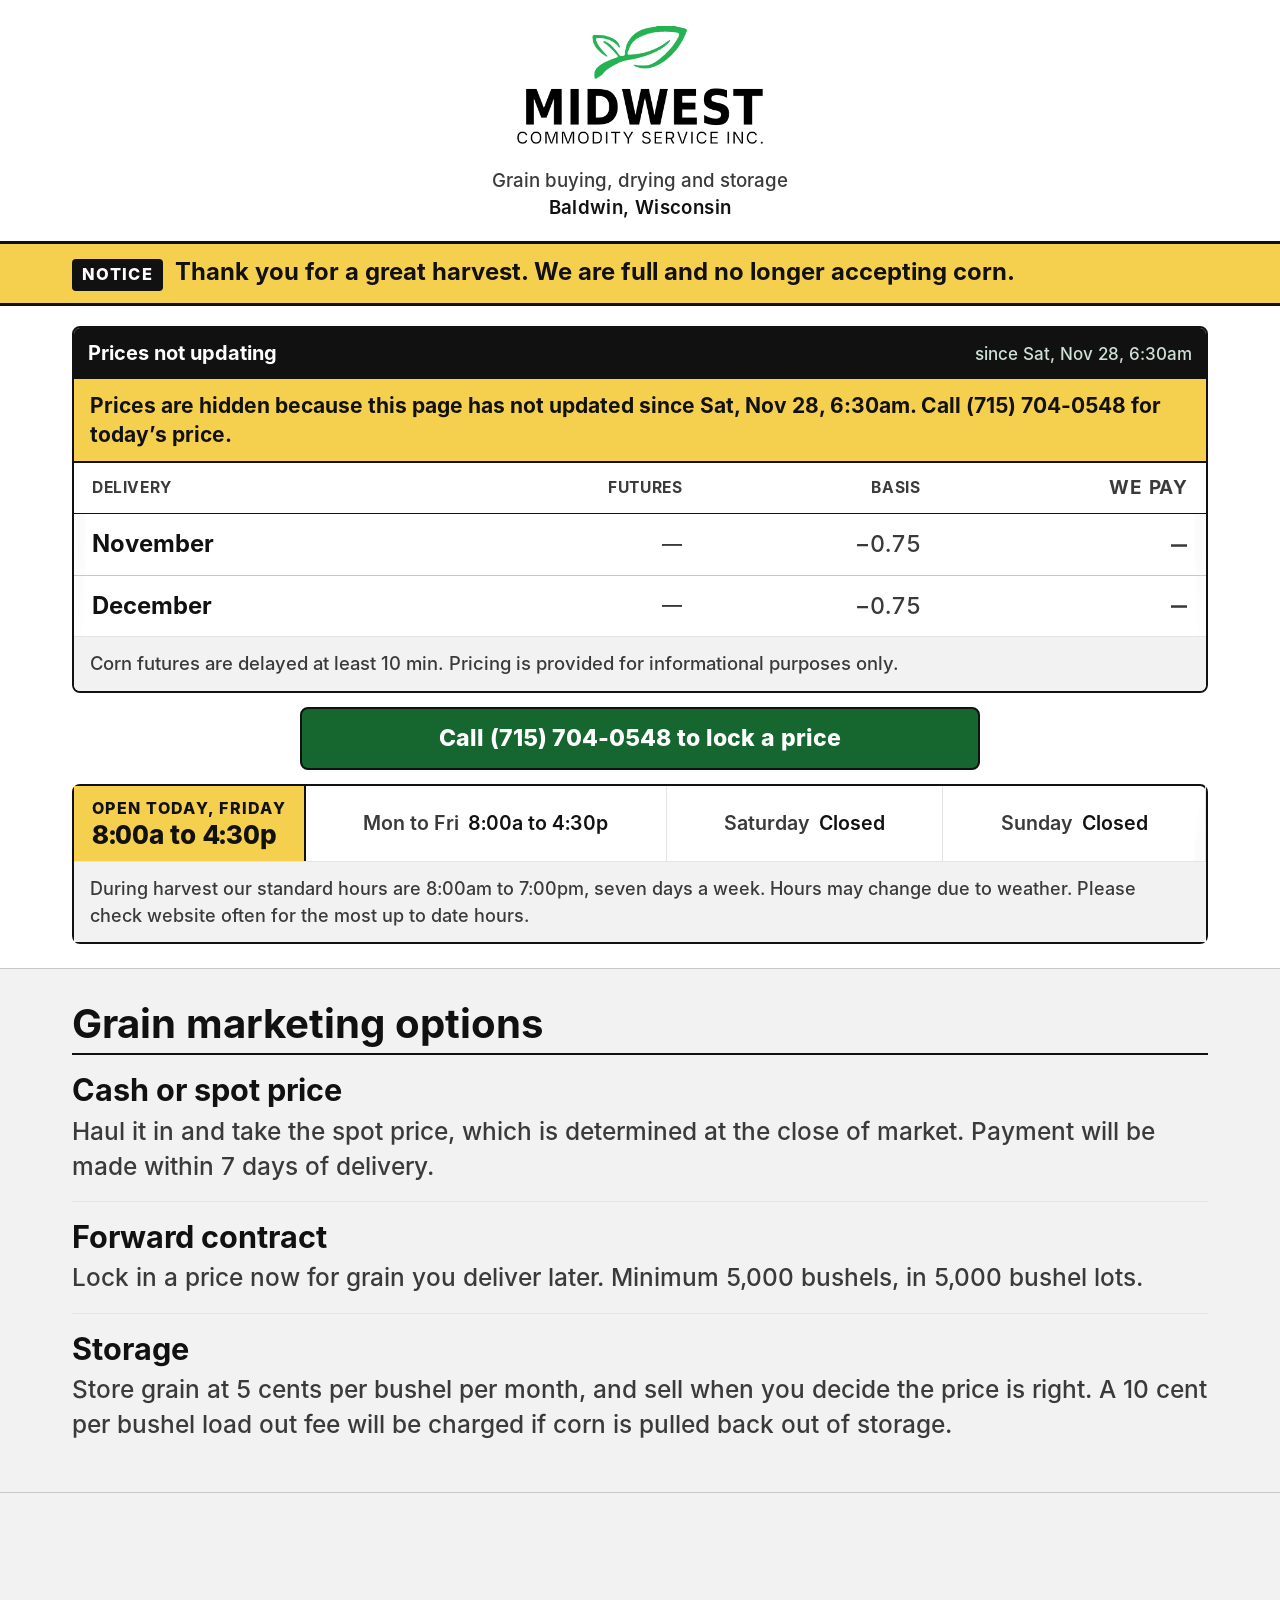
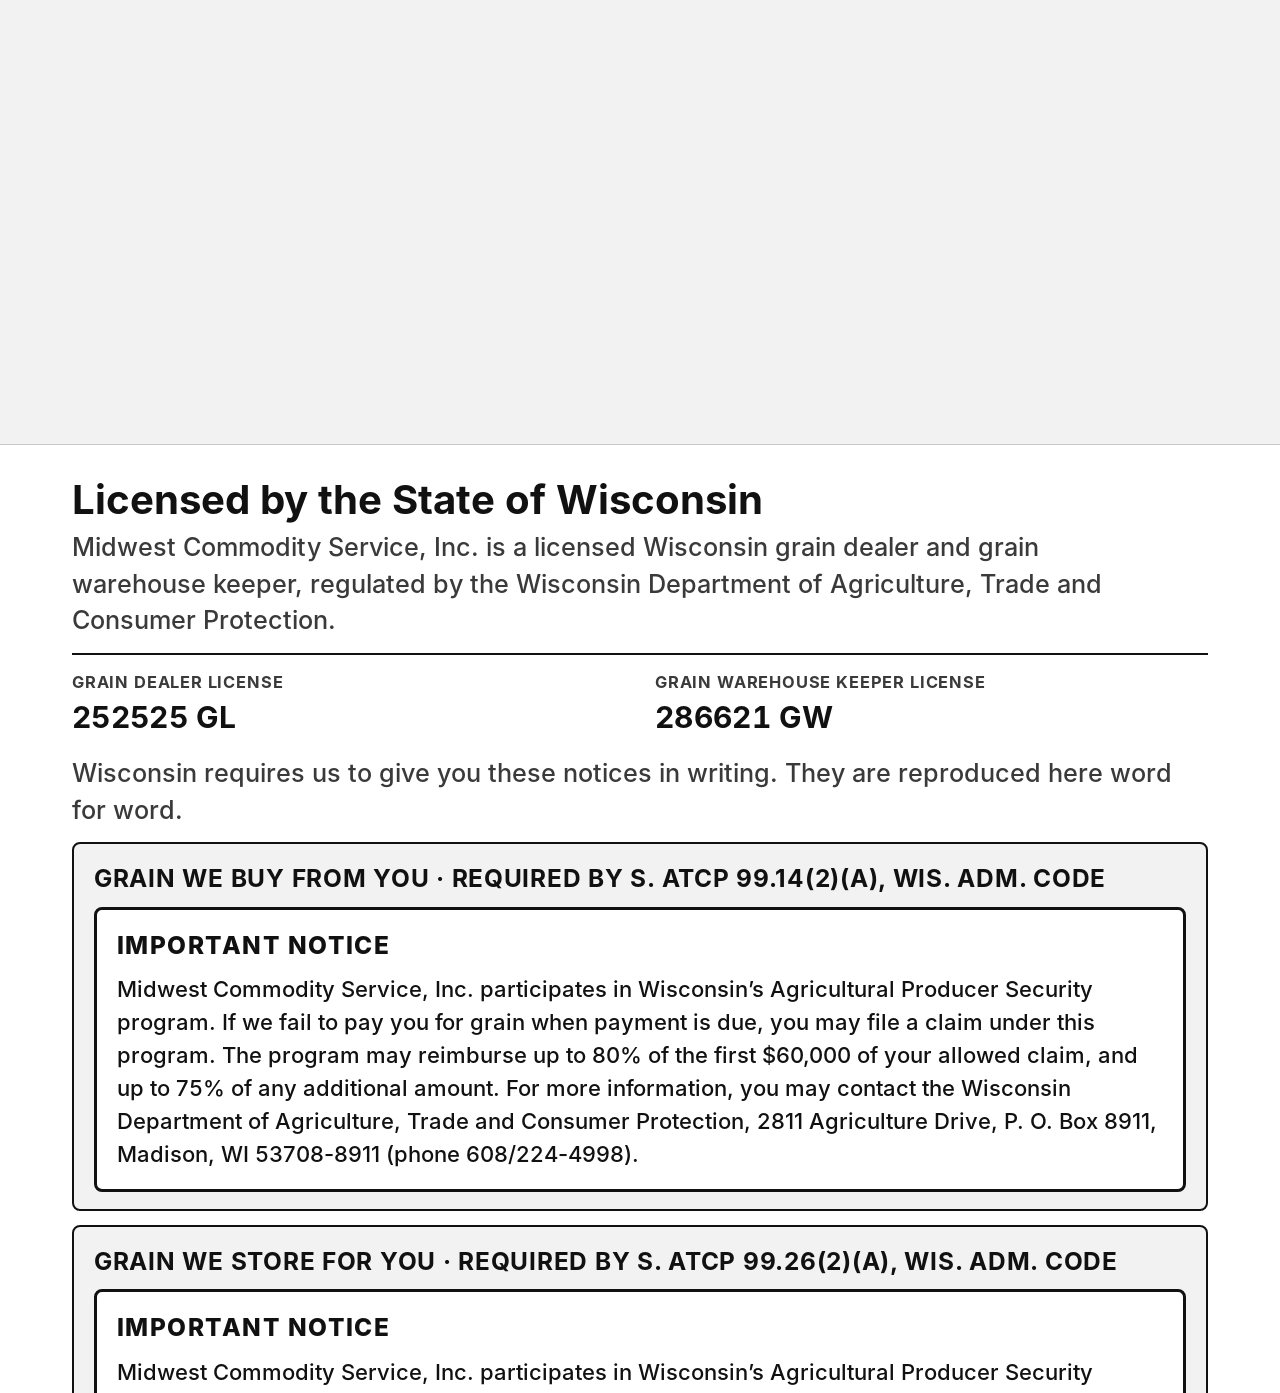
<file: index.html>
<!DOCTYPE html>
<html lang="en">
<head>
<meta charset="utf-8">
<meta name="viewport" content="width=device-width, initial-scale=1">
<title>Midwest Commodity Service | Baldwin, WI</title>
<!-- ONE FONT FILE, PRELOADED. The browser cannot know a font exists until it
     has downloaded and parsed site.css, so on a phone the first screen is
     drawn twice: once in the fallback and again in Inter.

     MEASURED on a 400kbps link with the processor slowed four times, five
     loads each, median. "first font" is when the first Inter file finished:

       the site as it stands ......... first paint 3,972ms   first font 5,533ms
       metric-matched fallback only .. first paint 4,084ms   first font 5,649ms
       + this one preload ............ first paint 4,328ms   first font 2,225ms
       + three preloads (500/700/800)  first paint 4,980ms   first font 2,604ms

     Three was the plan and the measurement said no: three font files compete
     with the stylesheet for the same narrow pipe and cost a full second of
     first paint to save nothing. One buys the real typeface three and a third
     seconds earlier for about a third of a second of first paint. Inter 700
     is the one, because at 390px it carries 61,271px2 of the first screen's
     text against 500's 49,683 and 800's 37,548.

     crossorigin is required on a font preload even same-origin: without it the
     file is fetched twice. -->
<link rel="preload" href="fonts/inter-700.woff2" as="font" type="font/woff2" crossorigin>
<link rel="stylesheet" href="site.css">
<meta name="description" content="Midwest Commodity Service buys, dries and stores corn in Baldwin, Wisconsin. Today&rsquo;s prices, hours and the drying schedule. Call (715) 704-0548.">
<meta name="theme-color" content="#15662f">
<link rel="canonical" href="https://midwestcommodity.com/">
<link rel="apple-touch-icon" href="assets/icon.png">
<meta property="og:type" content="website">
<meta property="og:site_name" content="Midwest Commodity Service">
<meta property="og:title" content="Midwest Commodity Service, Baldwin Wisconsin">
<meta property="og:description" content="Today&rsquo;s cash prices, hours, and the corn drying schedule. Call (715) 704-0548.">
<meta property="og:url" content="https://midwestcommodity.com/">
    <!-- THE LINK PREVIEW. Without these a farmer texting this address to
         another farmer, or posting it in a Facebook group, gets a bare link
         or an empty grey card -- the first thing most people ever see of
         this business, saying nothing. og.png is GENERATED from this page's
         own markup by tools/make-og.mjs, so it cannot come to disagree with
         the site the way a hand-made image would the first time the phone
         number changes. Re-run that tool and the card is right again. -->
    <meta property="og:image" content="https://midwestcommodity.com/og.png">
    <meta property="og:image:width" content="1200">
    <meta property="og:image:height" content="630">
    <meta property="og:image:type" content="image/png">
    <meta property="og:image:alt" content="Midwest Commodity Service, Inc. — cash corn prices and hours">
    <meta name="twitter:image" content="https://midwestcommodity.com/og.png">
<meta name="twitter:card" content="summary_large_image">
<link rel="icon" href="assets/icon.png">
<link rel="manifest" href="site.webmanifest">
</head>
<body>

<a class="skip" href="#prices">Skip to today&rsquo;s prices</a>

<header>
  <div class="wrap">
    <h1 class="logo">
      <!-- THE MARK IS A FILE, NOT A LOCKUP BUILT IN CSS. Kristi asked for the
           companies' own logos back ("keep our old logo's so people recognize it
           better"), so the four corn ears and the .wm wordmark that stood here are
           gone from this element. Everywhere else on this site the corn stays --
           the app icons, the favicon and the link-preview card are deliberately
           untouched.

           THE ARTWORK LANDED ON 2026-09-18. It was rebuilt as vector from the only
           reference there was -- a 205x98 crop of a screenshot -- because nothing
           that small survives being stretched to a 430px masthead. If the original
           files ever turn up, replacing the PNG is the whole job.

           IF THE FILE IS EVER MISSING the browser draws the alt text instead, which
           is the company's name in this site's own display face (see .logo .mark in
           site.css). That is why the alt text is a real name and not decoration.

           THE BOX IS RESERVED IN CSS, in both axes, so nothing below the masthead
           moves when the file loads and any shape fits without being cropped or
           stretched. The width and height below are MEASURED off the delivered
           file, not asked for -- they were 600x400 from assets/README.md until
           2026-09-18, when the file turned out to be 832x400 and the browser was
           reserving a box a third too narrow. -->
      <img class="mark" src="assets/logo-midwestcommodity.png" width="832" height="400" alt="Midwest Commodity Service, Inc.">
    </h1>
    <p class="tag">Grain buying, drying and storage<span class="town">Baldwin, Wisconsin</span></p>
  </div>
</header>

<div class="notice">
  <div class="wrap">
    <span class="notice-tag">Notice</span>
    <span class="notice-msg">Thank you for a great harvest. We are full and no longer accepting corn.</span>
  </div>
</div>

<!-- Everything from here to </main> is the page proper. The notice
     banner sits above this, outside main, because it is site level
     and because publishSite() anchors it to </header>. -->
<main id="content">
<div class="top">
  <div class="wrap topgrid">

    <div class="pricecol" id="prices">
      <div class="panel">
      <div class="hd">Prices paid today<span class="as">as of Saturday, November 28, 6:30am</span></div>
      <table class="bids">
        <caption class="sr-only">Cash corn bids by delivery month</caption>
        <thead>
          <tr><th scope="col">Delivery</th><th scope="col" class="r m-hide">Futures</th><th scope="col" class="r m-hide">Basis</th><th scope="col" class="r">We pay</th></tr>
        </thead>
        <tbody>
          <tr><td class="mo">November</td><td class="fut r m-hide">$4.45<span class="q">½</span><span class="con">Dec 26</span></td><td class="bas r m-hide">−0.75</td><td class="pay r">$3.71</td></tr>
          <tr><td class="mo">December</td><td class="fut r m-hide">$4.45<span class="q">½</span><span class="con">Dec 26</span></td><td class="bas r m-hide">−0.75</td><td class="pay r">$3.71</td></tr>
        </tbody>
      </table>

      <div class="tnote">Corn futures are delayed at least 10 min. Pricing is provided for informational purposes only.</div>
      </div>
      <a class="call num" href="tel:+17157040548">Call <span class="nb">(715) 704-0548</span> to lock a price</a>
    </div>

    <div class="panel hourspanel">
      <div class="today is-shut">
        <div class="today-lbl">Closed today, Saturday</div>
        <div class="today-hrs num">Closed</div>
      </div>
      <div class="hrow"><span>Mon to Fri</span><span class="num">8:00a to 4:30p</span></div>
      <div class="hrow"><span>Saturday</span><span>Closed</span></div>
      <div class="hrow"><span>Sunday</span><span>Closed</span></div>
      <div class="hnote">During harvest our standard hours are 8:00am to 7:00pm, seven days a week. Hours may change due to weather. Please check website often for the most up to date hours.</div>
    </div>

  </div>
</div>

<section>
  <div class="wrap">
    <h2>Grain marketing options</h2>
    <div class="ways">
      <div class="way">
        <h3>Cash or spot price</h3>
        <p>Haul it in and take the spot price, which is determined at the close of market. Payment will be made within 7 days of delivery.</p>
      </div>
      <div class="way">
        <h3>Forward contract</h3>
        <p>Lock in a price now for grain you deliver later. Minimum 5,000 bushels, in 5,000 bushel lots.</p>
      </div>
      <div class="way">
        <h3>Storage</h3>
        <p>Store grain at 5 cents per bushel per month, and sell when you decide the price is right. A 10 cent per bushel load out fee will be charged if corn is pulled back out of storage.</p>
      </div>
    </div>
  </div>
</section>

<section id="drying">
  <div class="wrap">
    <h2>Corn drying and shrink</h2>
    <div class="shrink num">
      <strong>Shrink: 1.4% per point of moisture above 14%.</strong>
    </div>
    <!-- BOTH SCHEDULES, ALWAYS. Sig, 2026-09-11: "non collapsing is actually
         preferrable." This was a details element that opened on a click, so a
         grower standing at the scale had to find and press something before
         the charge that comes off his settlement would show. The box it sat in
         is kept; only the summary and the open/closed states are gone. -->
    <div class="drop">
      <div class="dropbody">
        <div class="schedgrid">
        <div class="schedcol">
          <h3 class="schedhd">Corn we buy</h3>
          <table class="sched num">
            <caption class="sr-only">Corn we buy, drying charge by moisture</caption>
            <thead><tr><th scope="col">Moisture %</th><th scope="col" class="r">Per bushel</th></tr></thead>
            <tbody>
          <tr><td>15.001 to 15.5</td><td>$0.05</td></tr>
          <tr><td>15.501 to 16.0</td><td>$0.10</td></tr>
          <tr><td>16.001 to 16.5</td><td>$0.15</td></tr>
          <tr><td>16.501 to 17.0</td><td>$0.17</td></tr>
          <tr><td>17.001 to 17.5</td><td>$0.19</td></tr>
          <tr><td>17.501 to 18.0</td><td>$0.21</td></tr>
          <tr><td>18.001 to 18.5</td><td>$0.23</td></tr>
          <tr><td>18.501 to 19.0</td><td>$0.24</td></tr>
          <tr><td>19.001 to 19.5</td><td>$0.25</td></tr>
          <tr><td>19.501 to 20.0</td><td>$0.26</td></tr>
          <tr><td>20.001 to 20.5</td><td>$0.27</td></tr>
          <tr><td>20.501 to 21.0</td><td>$0.28</td></tr>
          <tr><td>21.001 to 21.5</td><td>$0.29</td></tr>
          <tr><td>21.501 to 22.0</td><td>$0.30</td></tr>
          <tr><td>22.001 to 22.5</td><td>$0.31</td></tr>
          <tr><td>22.501 to 23.0</td><td>$0.32</td></tr>
          <tr><td>23.001 to 23.5</td><td>$0.33</td></tr>
          <tr><td>23.501 to 24.0</td><td>$0.34</td></tr>
          <tr><td>24.001 to 24.5</td><td>$0.35</td></tr>
          <tr><td>24.501 to 25.0</td><td>$0.36</td></tr>
          <tr><td>25.001 to 25.5</td><td>$0.37</td></tr>
          <tr><td>25.501 to 26.0</td><td>$0.38</td></tr>
          <tr><td>26.001 to 26.5</td><td>$0.39</td></tr>
          <tr><td>26.501 to 27.0</td><td>$0.40</td></tr>
          <tr><td>27.001 to 27.5</td><td>$0.41</td></tr>
          <tr><td>27.501 to 28.0</td><td>$0.42</td></tr>
          <tr><td>28.001 to 28.5</td><td>$0.43</td></tr>
          <tr><td>28.501 to 29.0</td><td>$0.44</td></tr>
          <tr><td>29.001 to 29.5</td><td>$0.45</td></tr>
          <tr><td>29.501 to 30.0</td><td>$0.46</td></tr>
          <tr><td>30.001 to 30.5</td><td>$0.47</td></tr>
          <tr><td>30.501 to 31.0</td><td>$0.48</td></tr>
          <tr><td>31.001 to 31.5</td><td>$0.49</td></tr>
          <tr><td>31.501 to 32.0</td><td>$0.50</td></tr>
          <tr><td>32.001 to 32.5</td><td>$0.51</td></tr>
          <tr><td>32.501 to 33.0</td><td>$0.52</td></tr>
          <tr><td>33.001 to 33.5</td><td>$0.53</td></tr>
          <tr><td>33.501 to 34.0</td><td>$0.54</td></tr>
          <tr><td>34.001 to 34.5</td><td>$0.55</td></tr>
          <tr><td>34.501 to 35.0</td><td>$0.56</td></tr>
            </tbody>
          </table>
        </div>
        <div class="schedcol">
          <h3 class="schedhd">Corn in storage</h3>
          <table class="sched num">
            <caption class="sr-only">Corn in storage, drying charge by moisture</caption>
            <thead><tr><th scope="col">Moisture %</th><th scope="col" class="r">Per bushel</th></tr></thead>
            <tbody>
          <tr><td>0 to 16.0</td><td>$0.10</td></tr>
          <tr><td>16.001 to 16.5</td><td>$0.15</td></tr>
          <tr><td>16.501 to 17.0</td><td>$0.17</td></tr>
          <tr><td>17.001 to 17.5</td><td>$0.19</td></tr>
          <tr><td>17.501 to 18.0</td><td>$0.21</td></tr>
          <tr><td>18.001 to 18.5</td><td>$0.23</td></tr>
          <tr><td>18.501 to 19.0</td><td>$0.24</td></tr>
          <tr><td>19.001 to 19.5</td><td>$0.25</td></tr>
          <tr><td>19.501 to 20.0</td><td>$0.26</td></tr>
          <tr><td>20.001 to 20.5</td><td>$0.27</td></tr>
          <tr><td>20.501 to 21.0</td><td>$0.28</td></tr>
          <tr><td>21.001 to 21.5</td><td>$0.29</td></tr>
          <tr><td>21.501 to 22.0</td><td>$0.30</td></tr>
          <tr><td>22.001 to 22.5</td><td>$0.31</td></tr>
          <tr><td>22.501 to 23.0</td><td>$0.32</td></tr>
          <tr><td>23.001 to 23.5</td><td>$0.33</td></tr>
          <tr><td>23.501 to 24.0</td><td>$0.34</td></tr>
          <tr><td>24.001 to 24.5</td><td>$0.35</td></tr>
          <tr><td>24.501 to 25.0</td><td>$0.36</td></tr>
          <tr><td>25.001 to 25.5</td><td>$0.37</td></tr>
          <tr><td>25.501 to 26.0</td><td>$0.38</td></tr>
          <tr><td>26.001 to 26.5</td><td>$0.39</td></tr>
          <tr><td>26.501 to 27.0</td><td>$0.40</td></tr>
          <tr><td>27.001 to 27.5</td><td>$0.41</td></tr>
          <tr><td>27.501 to 28.0</td><td>$0.42</td></tr>
          <tr><td>28.001 to 28.5</td><td>$0.43</td></tr>
          <tr><td>28.501 to 29.0</td><td>$0.44</td></tr>
          <tr><td>29.001 to 29.5</td><td>$0.45</td></tr>
          <tr><td>29.501 to 30.0</td><td>$0.46</td></tr>
          <tr><td>30.001 to 30.5</td><td>$0.47</td></tr>
          <tr><td>30.501 to 31.0</td><td>$0.48</td></tr>
          <tr><td>31.001 to 31.5</td><td>$0.49</td></tr>
          <tr><td>31.501 to 32.0</td><td>$0.50</td></tr>
          <tr><td>32.001 to 32.5</td><td>$0.51</td></tr>
          <tr><td>32.501 to 33.0</td><td>$0.52</td></tr>
          <tr><td>33.001 to 33.5</td><td>$0.53</td></tr>
          <tr><td>33.501 to 34.0</td><td>$0.54</td></tr>
          <tr><td>34.001 to 34.5</td><td>$0.55</td></tr>
          <tr><td>34.501 to 35.0</td><td>$0.56</td></tr>
            </tbody>
          </table>
        </div>
        </div>
      </div>
    </div>
  </div>
</section>

<section class="wi">
  <div class="wrap">
    <h2>Licensed by the State of Wisconsin</h2>
    <p>Midwest Commodity Service, Inc. is a licensed Wisconsin grain dealer and grain warehouse keeper, regulated by the Wisconsin Department of Agriculture, Trade and Consumer Protection.</p>
    <div class="lics">
      <div class="lic"><span class="l">Grain dealer license</span><span class="v num">252525 GL</span></div>
      <div class="lic"><span class="l">Grain warehouse keeper license</span><span class="v num">286621 GW</span></div>
    </div>
    <p class="statute-lead">Wisconsin requires us to give you these notices in writing. They are reproduced here word for word.</p>

    <div class="statute">
      <p class="statute-which">Grain we buy from you &middot; required by s. ATCP 99.14(2)(a), Wis. Adm. Code</p>
      <div class="statute-box">
        <p class="statute-hd">IMPORTANT NOTICE</p>
        <p>Midwest Commodity Service, Inc. participates in Wisconsin&rsquo;s Agricultural Producer Security program. If we fail to pay you for grain when payment is due, you may file a claim under this program. The program may reimburse up to 80% of the first $60,000 of your allowed claim, and up to 75% of any additional amount. For more information, you may contact the Wisconsin Department of Agriculture, Trade and Consumer Protection, 2811 Agriculture Drive, P. O. Box 8911, Madison, WI 53708-8911 (phone 608/224-4998).</p>
      </div>
    </div>

    <div class="statute">
      <p class="statute-which">Grain we store for you &middot; required by s. ATCP 99.26(2)(a), Wis. Adm. Code</p>
      <div class="statute-box">
        <p class="statute-hd">IMPORTANT NOTICE</p>
        <p>Midwest Commodity Service, Inc. participates in Wisconsin&rsquo;s Agricultural Producer Security program. If we fail to return your grain on demand, you may file a claim under this program. The program may reimburse you for the loss of up to $100,000 worth of grain. For more information, you may contact the Wisconsin Department of Agriculture, Trade and Consumer Protection, 2811 Agriculture Drive, P. O. Box 8911, Madison, WI 53708-8911 (phone 608/224-4998).</p>
      </div>
    </div>

    <p class="statute-foot">These notices are also given to you in writing when you first deliver or store grain with us, and again each license year, as the rule requires.</p>
  </div>
</section>

<section id="contact" itemscope itemtype="https://schema.org/LocalBusiness">
  <div class="wrap">
    <!-- Structured data for search engines. These must agree with the
         hours table further up the page and with the Google Business
         Profile; a search result that says 7am when the gate opens at 8
         is worse than no search result. Off-peak hours only. Harvest
         hours are irregular and go in the Business Profile as special
         hours, not here. -->
    <meta itemprop="name" content="Midwest Commodity Service, Inc.">
    <link itemprop="url" href="https://midwestcommodity.com/">
    <meta itemprop="description" content="Grain buying, drying and storage in Baldwin, Wisconsin. Licensed Wisconsin grain dealer and grain warehouse keeper.">
    <link itemprop="image" href="https://midwestcommodity.com/assets/icon.png">
    <link itemprop="additionalType" href="https://www.wikidata.org/wiki/Q1136883">
    <meta itemprop="areaServed" content="St. Croix, Pierce, Dunn and Polk counties, Wisconsin">
    <meta itemprop="currenciesAccepted" content="USD">
    <!-- The two licence numbers are already on the page in words. They are the
         answer to "is this outfit bonded", they are printed on the elevator's
         own paperwork, and until now the only machine-readable thing about
         this business that a search engine could not see. -->
    <link itemprop="hasMap" href="https://www.google.com/maps/dir/?api=1&destination=1881%20140th%20Ave%2C%20Baldwin%2C%20WI%2054002">
    <!-- Street-precision pin: this address geocoded by the US Census geocoder, the same pin dnilgis/bids uses (sources/midwestcommodity-*.json). -->
    <div itemprop="geo" itemscope itemtype="https://schema.org/GeoCoordinates"><meta itemprop="latitude" content="45.06464"><meta itemprop="longitude" content="-92.41691"></div>
    <div itemprop="identifier" itemscope itemtype="https://schema.org/PropertyValue">
      <meta itemprop="name" content="Wisconsin grain dealer license">
      <meta itemprop="value" content="252525 GL">
    </div>
    <div itemprop="identifier" itemscope itemtype="https://schema.org/PropertyValue">
      <meta itemprop="name" content="Wisconsin grain warehouse keeper license">
      <meta itemprop="value" content="286621 GW">
    </div>
    <!-- HOURS:meta -->
    <meta itemprop="openingHours" content="Mo-Fr 08:00-16:30">
    <!-- /HOURS:meta -->
    <h2>Get in touch</h2>
    <p class="intro">Call and you get a person, not a menu. If you are hauling a long way, call before you load, because prices and hours can change during the day.</p>

    <div class="actions">
      <a class="act act-primary" href="tel:+17157040548"><span class="act-t">Call us</span><span class="act-s num" itemprop="telephone">(715) 704-0548</span></a>
      <a class="act" href="sms:+17157040548"><span class="act-t">Text us</span><span class="act-s num">(715) 704-0548</span></a>
      <a class="act" href="https://www.google.com/maps/dir/?api=1&destination=1881%20140th%20Ave%2C%20Baldwin%2C%20WI%2054002" target="_blank" rel="noopener"><span class="act-t">Get directions</span><span class="act-s">Opens in Google Maps</span></a>
    </div>

    <div class="cgrid">
      <div class="cblock">
        <h3 class="cbh">Elevator and office</h3>
        <p class="addr" itemprop="address" itemscope itemtype="https://schema.org/PostalAddress">
          <span itemprop="streetAddress">1881 140th Avenue</span><br>
          <span itemprop="addressLocality">Baldwin</span>, <span itemprop="addressRegion">WI</span> <span itemprop="postalCode">54002</span><br>
          St. Croix County
        </p>
        <a class="act act-wide" href="data:text/vcard;charset=utf-8,BEGIN%3AVCARD%0D%0AVERSION%3A3.0%0D%0AN%3A%3BMidwest%20Commodity%20Service%3B%3B%3B%0D%0AFN%3AMidwest%20Commodity%20Service%0D%0AORG%3AMidwest%20Commodity%20Service%2C%20Inc.%0D%0ATEL%3BTYPE%3DWORK%2CVOICE%3A%2B17157040548%0D%0AADR%3BTYPE%3DWORK%3A%3B%3B1881%20140th%20Avenue%3BBaldwin%3BWI%3B54002%3BUSA%0D%0AURL%3Ahttps%3A%2F%2Fmidwestcommodity.com%2F%0D%0ANOTE%3AGrain%20buying%2C%20drying%20and%20storage.%20Baldwin%2C%20Wisconsin.%0D%0AEND%3AVCARD%0D%0A" download="Midwest-Commodity-Service.vcf"><span class="act-t">Save our number</span><span class="act-s">Adds us to your phone contacts</span></a>
      </div>
      <div class="cblock">
        <h3 class="cbh">Before you haul</h3>
        <p>Check the price and today&rsquo;s hours at the top of this page.</p>
        <p>Questions about a forward contract or storage? Ring the office and we will walk you through it.</p>
      </div>
    </div>
  </div>
</section>

</main>

<div class="sister">
  <div class="wrap">
    <p class="sister-l">Our other location</p>
    <a class="sister-a" href="https://badgergrain.com/">
      <span class="logo sm">
        <!-- THE OTHER ELEVATOR'S OWN MARK, not this one's, and not a wordmark
             built in CSS any more. aria-hidden because the sentence to its right
             already names that company: without it a screen reader reads the name
             twice before it gets to the town. The alt text is still there and is
             still what a browser draws while the artwork is missing -- aria-hidden
             takes the element out of the accessibility tree, not off the page. -->
        <img class="mark" src="assets/logo-badgergrain.png" width="1200" height="400" alt="Badger Grain Supply, LLC" aria-hidden="true">
      </span>
      <span class="sister-t"><strong>Badger Grain Supply, LLC</strong>Wheeler, Wisconsin. Same drying and discount schedule, same terms.</span>
    </a>
  </div>
</div>

<footer>
  <div class="wrap">
    Midwest Commodity Service, Inc. <span class="nb">1881 140th Avenue</span>, <span class="nb">Baldwin, WI 54002</span>. <span class="foot-tel"><a href="tel:+17157040548">(715) 704-0548</a><span class="foot-dot">.</span></span><br>
    Licensed Wisconsin grain dealer and grain warehouse keeper. Prices change without notice and are not an offer to buy. Grain is bought subject to the posted drying and discount schedule. Copyright Midwest Commodity Service, Inc.
  </div>
</footer>


<!-- TODAY:js -->
<script type="application/json" id="today-hours">{"weekday":"8:00a to 4:30p","saturday":null,"sunday":null,"harvest":"7:00a to 7:00p","harvest_mode":false,"closed_today":false,"today_override":null,"today_date":null}</script>
<script>
/* The box, worked out from your clock rather than from the last build.
   Generated by tools/update-today.mjs -- edit tools/today-core.mjs, not this. */
(function () {
  "use strict";
  const DAY_NAMES =
    ["Sunday", "Monday", "Tuesday", "Wednesday", "Thursday", "Friday", "Saturday"];

  function spanMinutes(text) {
    const m = /^(\d{1,2}):(\d{2})([ap])\s+to\s+(\d{1,2}):(\d{2})([ap])$/i
      .exec(String(text ?? "").trim());
    if (!m) return null;
    const mins = (hh, mm, ap) => {
      let hr = +hh % 12;
      if (ap.toLowerCase() === "p") hr += 12;
      return hr * 60 + +mm;
    };
    const open = mins(m[1], m[2], m[3]), close = mins(m[4], m[5], m[6]);
    return close > open ? [open, close] : null;
  }

  const opensAt = (text) =>
    spanMinutes(text) ? String(text).split(/\s+to\s+/i)[0] : null;

  function todayBox(h, { dow, dayName, nowMins }) {
    const hoursOn = (d) =>
      h.harvest_mode ? h.harvest : d === 0 ? h.sunday : d === 6 ? h.saturday : h.weekday;

    let label, hours;
    if (h.closed_today)        { label = `Closed today, ${dayName}`;  hours = "Closed"; }
    else if (h.today_override) { label = `Open today, ${dayName}`;    hours = h.today_override; }
    else if (h.harvest_mode)   { label = `Harvest hours, ${dayName}`; hours = h.harvest; }
    else                       { label = `Open today, ${dayName}`;    hours = hoursOn(dow); }
    if (!h.closed_today && !h.today_override && !h.harvest_mode && !hoursOn(dow)) {
      label = `Closed today, ${dayName}`; hours = "Closed";
    }

    const span = h.closed_today ? null : spanMinutes(hours);
    if (span) {
      const [open, close] = span;
      if (nowMins < open) {
        label = `Closed now, ${dayName}`;
        hours = `Opens ${opensAt(hours)}`;
      } else if (nowMins >= close) {
        let next = null;
        for (let i = 1; i <= 7 && !next; i++) {
          const d = (dow + i) % 7;
          const hrs = hoursOn(d);
          if (hrs) next = { hours: hrs, tomorrow: i === 1, name: DAY_NAMES[d] };
        }
        label = "Closed for the day";
        hours = next
          ? `${next.tomorrow ? "Tomorrow" : next.name} ${opensAt(next.hours) ?? ""}`.trim()
          : "Call for hours";
      }
    }
    const open = !/^Closed/.test(label);
    return { label, hours, open };
  }

  function expireToday(h, todayISO) {
    if ((h.closed_today || h.today_override) && h.today_date !== todayISO) {
      h.closed_today = false;
      h.today_override = null;
      h.today_date = null;
      return true;
    }
    return false;
  }

  function bannerShowing(h, todayISO) {
    if (typeof h.banner !== "string" || !h.banner.trim()) return null;
    const u = h.banner_until;
    if (typeof u === "string" && /^\d{4}-\d{2}-\d{2}$/.test(u) && todayISO > u) return null;
    return h.banner;
  }

  function msToNextMinute(nowMs) {
    if (!Number.isFinite(nowMs)) return 60000;
    return 60000 - (((nowMs % 60000) + 60000) % 60000) + 1000;
  }

  function paint() {
   try {
    var data = document.getElementById("today-hours");
    if (!data) return;
    var h = JSON.parse(data.textContent);
    var now = new Date();
    var parts = new Intl.DateTimeFormat("en-US", {
      timeZone: "America/Chicago", weekday: "long",
      hour: "2-digit", minute: "2-digit", hour12: false,
    }).formatToParts(now);
    var g = {};
    for (var i = 0; i < parts.length; i++) g[parts[i].type] = parts[i].value;
    var dow = DAY_NAMES.indexOf(g.weekday);
    if (dow < 0) return;
    /* en-CA gives YYYY-MM-DD, the same shape the build compares against. */
    var todayISO = new Intl.DateTimeFormat("en-CA", {
      timeZone: "America/Chicago", year: "numeric", month: "2-digit", day: "2-digit",
    }).format(now);
    expireToday(h, todayISO);
    /* Some ICU builds render midnight as hour 24. */
    var nowMins = (Number(g.hour) % 24) * 60 + Number(g.minute);
    var r = todayBox(h, { dow: dow, dayName: g.weekday, nowMins: nowMins });

    var box = document.querySelector(".today");
    if (!r.hours) { if (box && box.parentNode) box.parentNode.removeChild(box); return; }

    /* The build removes the box on a day with no hours. Without this, a Sunday
       build followed by no Monday build would leave Monday with no box at all
       and the script with nothing to correct -- the exact failure it is here
       to prevent, arriving one day later. */
    if (!box) {
      var first = document.querySelector(".hrow");
      if (!first || !first.parentNode) return;
      box = document.createElement("div");
      var l = document.createElement("div"); l.className = "today-lbl";
      var v = document.createElement("div"); v.className = "today-hrs num";
      box.appendChild(l); box.appendChild(v);
      first.parentNode.insertBefore(box, first);
    }
    var lbl = box.querySelector(".today-lbl"), hrs = box.querySelector(".today-hrs");
    if (!lbl || !hrs) return;
    box.className = "today" + (r.open ? "" : " is-shut");
    lbl.textContent = r.label;
    hrs.textContent = r.hours;
   } catch (e) {
    /* Leave the sentence the build wrote. It was right when it was written. */
   }
  }

  paint();

  /* IT HAS TO KEEP LOOKING, NOT LOOK ONCE.
   *
   * Measured 2026-08-20 in a real browser with the clock moved: at 07:55 the
   * box correctly read "Closed now, Opens 8:00a"; at 08:05 WITHOUT A RELOAD it
   * still read "Closed now". Reloading fixed it, which is the tell -- the rule
   * was right all along and simply never ran again. At the other end of the
   * day the same fault is worse: at 17:05 the page went on saying OPEN with
   * the gate shut, which is the exact failure this box exists to prevent.
   *
   * A page on the scale-house screen, or on a phone in somebody's pocket, is
   * not reloaded at eight o'clock. So it ticks.
   *
   * TO THE TOP OF THE MINUTE, not every thirty seconds. Eight o'clock should
   * land at eight o'clock rather than up to a minute late, and a minute late
   * on the close is a minute of a page saying come on in. */
  /* WRAPPED, LIKE THE PAINT IS.
   *
   * test/clientclock.test.mjs runs this block against a deliberately minimal
   * host and asserts that "if anything at all goes wrong the sentence the
   * build wrote is left alone". The first version of this wiring sat OUTSIDE
   * any guard, so on a host without setTimeout it threw where the old code
   * had merely done nothing -- and worse, the throw happened before the
   * visibilitychange and pageshow listeners were registered, so one missing
   * feature took the other two down with it. A page must never be broken by
   * the thing that keeps its clock. */
  try {
  var timer = null;
  function schedule() {
    if (timer) clearTimeout(timer);
    timer = setTimeout(function () { paint(); schedule(); }, msToNextMinute(Date.now()));
  }
  schedule();

  /* A SLEEPING PHONE RUNS NO TIMERS. Waking at half past nine to a page that
     still says "Opens 8:00a" is the same failure as never ticking. */
  document.addEventListener("visibilitychange", function () {
    if (!document.hidden) { paint(); schedule(); }
  });

  /* AND THE BACK BUTTON DOES NOT RE-RUN THIS SCRIPT. A page restored from the
     bfcache comes back exactly as it was left, stale clock and all. Same
     lesson the admin screen learned about restored form state. */
  window.addEventListener("pageshow", function (e) {
    if (e.persisted) { paint(); schedule(); }
  });
  } catch (e) {
    /* The box is painted and correct as of now; it just will not follow the
       clock on this host. Strictly better than an exception. */
  }
})();
</script>
<!-- /TODAY:js -->

<!-- PRICE:meta -->
<script type="application/json" id="price-meta">{"builtFrom":"2026-11-28T12:30:19.336Z"}</script>
<!-- /PRICE:meta -->
<!-- PRICE:stale -->
<script>
/* IS THIS PAGE STILL BEING BUILT, AND IS THE MARKET OPEN?
   The price above is baked in by the build, which reads the board every ten
   minutes around the clock. If the build stops, the price freezes and the
   page would go on saying "Prices paid today". So, in the reader's browser:

   - past 4 hours without a build, the cash and futures columns turn to
     dashes, the heading says "Prices not updating since ..." and the reader
     is asked to call. The same line Flash Grain uses, at the same 4 hours
     the build itself withdraws the price (Sig, 13 Oct); this covers the case
     where the build does not run at all.
   - past 24 hours the "since" time carries the date, because "since Tue
     8:10am" could be any Tuesday.
   - while the build is fresh and CBOT is shut (the 7:45 to 8:30am break,
     afternoons, overnight Friday to Sunday evening) the stamp says
     "CBOT closed". Exchange holidays are not known here.

   Everything is looked up again on each check, because PRICE:live below can
   replace the panel and its stamp while the page is open. With JavaScript off
   the page is exactly what the build wrote. */
(function () {
  "use strict";
  var HIDE_H = 4, DATE_H = 24, TZ = "America/Chicago";
  var DAYS = ["Mon", "Tue", "Wed", "Thu", "Fri", "Sat", "Sun"];
  function central(t) {
    var p = {};
    new Intl.DateTimeFormat("en-US", { timeZone: TZ, weekday: "short", hour: "numeric",
      minute: "numeric", hourCycle: "h23" }).formatToParts(new Date(t))
      .forEach(function (x) { p[x.type] = x.value; });
    return { day: DAYS.indexOf(p.weekday), min: (+p.hour % 24) * 60 + (+p.minute) };
  }
  /* CBOT corn: Sunday to Friday 7:00pm to 7:45am, and 8:30am to 1:20pm on
     weekdays. Central time. */
  function cbotOpen(t) {
    var n = central(t), wk = n.day >= 0 && n.day <= 4;
    if (wk && n.min >= 510 && n.min < 800) return true;
    if (wk && n.min < 465) return true;
    if ((n.day === 6 || (n.day >= 0 && n.day <= 3)) && n.min >= 1140) return true;
    return false;
  }
  function since(t, withDate) {
    var o = { timeZone: TZ, weekday: "short", hour: "numeric", minute: "2-digit" };
    if (withDate) { o.month = "short"; o.day = "numeric"; }
    return new Date(t).toLocaleString("en-US", o).replace(/ ([AP])M$/, function (_m, a) {
      return a.toLowerCase() + "m"; });
  }
  function paint() {
    var meta = document.getElementById("price-meta");
    var panel = document.querySelector(".pricecol .panel");
    if (!meta || !panel) return;        /* withdrawn state, or an older build */
    var when;
    try { when = Date.parse(JSON.parse(meta.textContent).builtFrom); } catch (e) { return; }
    if (!when) return;
    var hd = panel.querySelector(".hd");
    var table = panel.querySelector("table.bids");
    if (!hd || !table || !hd.firstChild) return;
    var as = hd.querySelector(".as");
    if (as && !as.getAttribute("data-built")) as.setAttribute("data-built", as.textContent);
    var now = Date.now(), hours = (now - when) / 36e5;
    if (hours <= HIDE_H) {
      if (as) as.textContent = as.getAttribute("data-built") + (cbotOpen(now) ? "" : " · CBOT closed");
      return;
    }
    var stamp = since(when, hours > DATE_H);
    panel.classList.add("is-stale");
    hd.firstChild.nodeValue = "Prices not updating";
    if (as) as.textContent = "since " + stamp;
    var cells = table.querySelectorAll("td.pay, td.fut");
    for (var i = 0; i < cells.length; i++) {
      cells[i].textContent = "—";
      cells[i].setAttribute("aria-label", "not shown");
      cells[i].classList.add("gone");
    }
    var tel = document.querySelector(".call .nb");
    var p = panel.querySelector(".stalewarn");
    if (!p) {
      p = document.createElement("p");
      p.className = "stalewarn";
      p.setAttribute("role", "alert");
      panel.insertBefore(p, table);
    }
    p.textContent = "Prices are hidden because this page has not updated since " + stamp + ". Call ";
    if (tel) {
      var nb = document.createElement("span");
      nb.className = "nb";                 /* the number does not break across lines */
      nb.textContent = tel.textContent;
      p.appendChild(nb);
      p.appendChild(document.createTextNode(" for today’s price."));
    } else p.appendChild(document.createTextNode("us for today’s price."));
  }
  paint();
  /* A page left open on the office screen crosses both lines without ever
     reloading, and the market opens and shuts on the minute. */
  document.addEventListener("visibilitychange", paint);
  document.addEventListener("pricechange", paint);
  window.addEventListener("pageshow", paint);
  setInterval(paint, 6e4);
})();
</script>
<!-- /PRICE:stale -->
<!-- PRICE:live -->
<script>
/* THE PRICE ARRIVES BEFORE THE PAGE DOES.
   A new price is committed to this site's repository about forty seconds after
   the board is read. GitHub Pages then takes anywhere from half a minute to
   more than four to publish it -- measured 2026-09-21: the 10:20am build was
   committed at 10:20:42 and badgergrain.com showed it at about 10:25, with a
   hard refresh at 10:23 still on 10:10am. So this asks the repository itself.

   How: when the price on screen is more than ten and a half minutes old, ask
   GitHub which commit is newest on main, read index.html at exactly that
   commit (a commit address never serves an older copy, which a branch address
   can for five minutes), and put its price panel in place of this one. It is
   the same panel the build wrote, not a second rendering of it.

   What it never does: show an older price than the one on screen, run anywhere
   but the two live domains, or keep asking while the tab is hidden. GitHub
   allows sixty of these questions an hour to each visitor; this asks one or
   two every ten minutes, backs off to every five when the reader has stopped,
   and stops for fifteen minutes if GitHub says no. With JavaScript off, or
   GitHub unreachable, the page is exactly what Pages published. */
(function () {
  "use strict";
  var REPOS = { "badgergrain.com": "badgergrain", "midwestcommodity.com": "midwestcommodity" };
  var repo = REPOS[String(location.hostname).replace(/^www\./, "")];
  if (!repo || !window.fetch || !window.Promise) return;
  var API = "https://api.github.com/repos/midwestagsupply/" + repo + "/commits/main";
  var RAW = "https://raw.githubusercontent.com/midwestagsupply/" + repo + "/";
  var REGION = /(<div class="pricecol" id="prices">\s*<div class="panel">\n)([\s\S]*?)(\n\s*<div class="tnote">)/;
  var META = /<!-- PRICE:meta -->([\s\S]*?)<!-- \/PRICE:meta -->/;
  var STAMP = /id="price-meta">([^<]*)<\/script>/;
  var CYCLE = 10 * 6e4, GRACE = 30e3, FAST = 90e3, SLOW = 5 * 6e4, FAST_FOR = 15 * 6e4, PAUSE = 15 * 6e4;

  var lastSha = null, lastAsk = 0, pausedUntil = 0, timer = null, busy = false;

  function builtFrom() {
    var m = document.getElementById("price-meta");
    if (!m) return null;
    try { var t = Date.parse(JSON.parse(m.textContent).builtFrom); return isFinite(t) ? t : null; }
    catch (e) { return null; }
  }

  /* How long to wait before asking. Due ten and a half minutes after the read
     on screen; every ninety seconds for the quarter hour after that; then every
     five minutes, because a reader that has stopped will not start faster for
     being asked. */
  function wait(now) {
    var t = builtFrom(), due = t === null ? lastAsk + SLOW : t + CYCLE + GRACE;
    if (now < pausedUntil) return pausedUntil - now;
    if (now < due) return due - now;
    var step = (t !== null && now - due < FAST_FOR) ? FAST : SLOW;
    return Math.max(0, lastAsk + step - now);
  }

  function swap(html) {
    var r = REGION.exec(html), mm = META.exec(html);
    if (!r || !mm) return false;                  /* not a page this knows */
    var sm = STAMP.exec(mm[1]), next = null;
    if (sm) { try { next = Date.parse(JSON.parse(sm[1]).builtFrom); } catch (e) { return false; } }
    var cur = builtFrom();
    /* NEVER BACKWARDS. The newest commit on main is never older than what
       Pages serves, but GitHub's answer can be a minute behind a publish. */
    if (next !== null && cur !== null && !(next > cur)) return false;
    if (next === null && cur === null) return false;
    var panel = document.querySelector(".pricecol .panel");
    var note = panel && panel.querySelector(".tnote");
    if (!note) return false;
    while (note.previousSibling) panel.removeChild(note.previousSibling);
    note.insertAdjacentHTML("beforebegin", r[2] + "\n");
    panel.classList.remove("is-stale");
    var meta = document.getElementById("price-meta");
    if (sm) {
      if (!meta) {
        meta = document.createElement("script");
        meta.type = "application/json"; meta.id = "price-meta";
        document.body.appendChild(meta);
      }
      meta.textContent = sm[1];
    } else if (meta) meta.parentNode.removeChild(meta);
    try { document.dispatchEvent(new Event("pricechange")); } catch (e) { /* old browser */ }
    return true;
  }

  function ask() {
    if (busy) return Promise.resolve();
    busy = true; lastAsk = Date.now();
    return fetch(API, { cache: "no-store", headers: { Accept: "application/vnd.github.sha" } })
      .then(function (r) {
        if (r.status === 403 || r.status === 429) { pausedUntil = Date.now() + PAUSE; return null; }
        return r.ok ? r.text() : null;
      })
      .then(function (sha) {
        sha = sha && String(sha).trim();
        if (!sha || !/^[0-9a-f]{40}$/.test(sha) || sha === lastSha) return null;
        return fetch(RAW + sha + "/index.html", { cache: "no-store" }).then(function (r) {
          if (!r.ok) return null;
          return r.text().then(function (html) { lastSha = sha; swap(html); });
        });
      })
      .catch(function () { /* offline, or GitHub down: the page stands as published */ })
      .then(function () { busy = false; });
  }

  function tick() {
    clearTimeout(timer); timer = null;
    if (document.hidden) return;                 /* visibilitychange restarts it */
    var w = wait(Date.now());
    if (w > 0) { timer = setTimeout(tick, Math.min(w, SLOW)); return; }
    ask().then(tick);
  }

  document.addEventListener("visibilitychange", tick);
  window.addEventListener("pageshow", tick);
  window.addEventListener("online", tick);
  tick();
})();
</script>
<!-- /PRICE:live -->
<!-- PRICE:flash -->
<script>
/* THE ONE LINE THAT MAKES A NEW PRICE VISIBLE. PRICE:live already announces
   every successful swap on `pricechange`; this puts a class on the panel for
   the length of the tint in site.css and takes it off again, so a second
   update a minute later flashes a second time. Nothing here decides anything:
   if the script is blocked the panel still updates, just quietly. */
(function () {
  "use strict";
  var TINT = 1700;
  var t = null;
  document.addEventListener("pricechange", function () {
    var p = document.querySelector(".pricecol .panel");
    if (!p) return;
    p.classList.remove("is-fresh");
    void p.offsetWidth;                 /* restart the tint on a second swap */
    p.classList.add("is-fresh");
    clearTimeout(t);
    t = setTimeout(function () { p.classList.remove("is-fresh"); }, TINT);
  });
})();
</script>
<!-- /PRICE:flash -->




<!-- THE FIXED CALL BAR IS GONE. Removed 2026-08-31 at Sig's word: "i hate
     the call the office that moves with scroll, remove from both sites."

     What it was for, written down so nobody re-derives it and puts it back:
     the page is about 6,900px tall on a phone and the Call button sits in the
     first 11% of it, so a reader who has scrolled past has no button in front
     of them. THAT GAP IS REAL, AND IT IS NOW COVERED BY THE FOOTER, which
     carries the same number as its own tel: link on its own line — the change
     made on this same day for a different reason. Top of the page and bottom
     of the page, and nothing pinned over the reading in between. -->

</body>
</html>
</file>
<file: site.css>
/* Comments explaining each rule were moved out of this file on 2026-10-13 so
   visitors do not download them; see this file's history before that date. */
@font-face{font-family:"Inter";src:url("fonts/inter-500.woff2") format("woff2"),url("fonts/inter-500.woff") format("woff");font-weight:500;font-style:normal;font-display:swap}
@font-face{font-family:"Inter";src:url("fonts/inter-600.woff2") format("woff2"),url("fonts/inter-600.woff") format("woff");font-weight:600;font-style:normal;font-display:swap}
@font-face{font-family:"Inter";src:url("fonts/inter-700.woff2") format("woff2"),url("fonts/inter-700.woff") format("woff");font-weight:700;font-style:normal;font-display:swap}
@font-face{font-family:"Inter";src:url("fonts/inter-800.woff2") format("woff2"),url("fonts/inter-800.woff") format("woff");font-weight:800;font-style:normal;font-display:swap}
@font-face{font-family:"Wordmark";src:url("fonts/dejavusanscondensed-bold.woff2") format("woff2"),url("fonts/dejavusanscondensed-bold.woff") format("woff");font-weight:700;font-style:normal;font-display:swap}
:root{
  --font: "Inter","Segoe UI",system-ui,-apple-system,BlinkMacSystemFont,Roboto,"Helvetica Neue",Arial,sans-serif;
  --display:"Wordmark","DejaVu Sans Condensed","Liberation Sans Narrow","Arial Narrow",Arial,sans-serif;
  --radius:8px;--ink:#111111;--paper:#ffffff;--bg:#f2f2f2;--yellow:#f5cf4e;--yellow-dk:#e2b92e;
  --line:#c8c8c8;--line-lt:#e4e4e4;--grey:#3a3a3a;--band:#f2f2f2;

  --brand:#15662f;--brand-dk:#105025;--brand-lt:#1b833d;--brand-dark-txt:#2dd463;--on-brand:#ffffff;

  --leaf:#24b252;

  --panel-hd:#15662f;--panel-hd-fg:#ffffff;--panel-hd-as:#cfe0d5;

  --sister-brand:#82313a;
}

:root{--brand-txt:var(--brand)}
*{box-sizing:border-box;margin:0;padding:0}
html{-webkit-text-size-adjust:100%;font-size:19px}
body{font-family:var(--font);color:var(--ink);background:var(--bg);line-height:1.45;font-size:1.05rem;font-weight:500}
a{color:var(--ink);font-weight:700;text-decoration:underline;text-underline-offset:2px}
h1,h2,h3{line-height:1.15;font-weight:700}
.num{font-variant-numeric:tabular-nums;font-feature-settings:"tnum" 1}
.wrap{max-width:1180px;margin:0 auto;padding:0 16px}
.sister{background:var(--paper);border-top:3px solid var(--ink);padding:22px 0}
.sister-l{font-size:.8rem;font-weight:800;letter-spacing:.09em;text-transform:uppercase;color:var(--grey);margin-bottom:12px}
.sister-a{display:inline-flex;align-items:center;gap:16px;flex-wrap:wrap;text-decoration:none;color:var(--ink);border:2px solid var(--ink);border-radius:var(--radius);padding:14px 18px;max-width:100%}
.sister-a:hover{background:var(--yellow);text-decoration:none}

.sister .wmrule{background:var(--sister-brand)}

.sister-t{font-size:1rem;line-height:1.35;min-width:0}
.sister-t strong{display:block;font-size:1.08rem}
.logo.sm{display:flex;align-items:center;gap:1px;line-height:1;flex:0 0 auto}
.logo.sm .ear{height:clamp(52px,12vw,64px)}
.logo.sm .wm1{font-size:clamp(1.5rem,4.6vw,1.85rem)}
.logo.sm .wmrule{height:3px;margin:3px 0 2px}
.logo.sm .wm2{font-size:clamp(.56rem,1.7vw,.68rem);letter-spacing:.075em}
header{background:var(--paper);border-bottom:3px solid var(--ink);text-align:center}
header .wrap{display:flex;flex-direction:column;align-items:center;gap:8px;padding-top:14px;padding-bottom:14px}
.logo{margin:0;line-height:0}
.logo>img{display:block;width:auto;height:clamp(74px,17vw,120px);max-width:100%}
.logo:has(.wm){display:flex;align-items:center;justify-content:center;gap:2px;max-width:100%;line-height:1}
.logo .ear{display:block;width:auto;height:clamp(58px,13vw,112px);flex:0 0 auto}
.logo .ear.l{margin-right:-3px} .logo .ear.r{margin-left:-3px}
.wm{display:flex;flex-direction:column;align-items:center;line-height:1;min-width:0}
.wm1{font-family:var(--display);font-size:clamp(1.85rem,6.4vw,3.35rem);font-weight:700;text-transform:uppercase;line-height:.92;letter-spacing:.005em}
.wmrule{display:block;width:100%;height:clamp(3px,.55vw,5px);background:var(--brand);margin:clamp(3px,.5vw,5px) 0 clamp(2px,.4vw,4px)}
.wm2{font-family:var(--display);font-size:clamp(.66rem,2.36vw,1.24rem);font-weight:700;letter-spacing:.085em;text-transform:uppercase;white-space:nowrap;line-height:1}
.sr-only{position:absolute;width:1px;height:1px;overflow:hidden;clip:rect(0 0 0 0);white-space:nowrap}

.tag{margin-top:clamp(10px,1.3vw,18px);font-size:clamp(.85rem,.82rem + .18vw,.95rem);color:var(--grey);max-width:34em;line-height:1.45}
.tag .town{display:block;font-weight:600;color:var(--ink);letter-spacing:.02em}
.pricecol{display:flex;flex-direction:column;gap:14px;min-width:0}
.call{display:block;width:100%;text-align:center;background:var(--brand);color:var(--on-brand);font-weight:800;font-size:clamp(1.1rem,1rem + .5vw,1.38rem);padding:18px 22px;text-decoration:none;border-radius:var(--radius);border:3px solid var(--ink)}
.call:hover{background:var(--brand-dk);text-decoration:none}
.notice{background:var(--yellow);border-bottom:3px solid var(--ink);padding:12px 0}
.notice .wrap{display:flex;align-items:baseline;gap:12px;flex-wrap:wrap}
.notice-tag{background:var(--ink);color:#fff;font-weight:800;font-size:.82rem;letter-spacing:.08em;text-transform:uppercase;padding:4px 10px;border-radius:4px;flex:0 0 auto}
.notice-msg{font-weight:700;font-size:clamp(1.02rem,.97rem + .35vw,1.2rem);line-height:1.35}
.top{background:var(--paper);border-bottom:1px solid var(--line);padding:22px 0 28px}
.topgrid{display:grid;grid-template-columns:1fr;gap:16px;align-items:start}
.topgrid > *{min-width:0}
.panel{border:2px solid var(--ink);border-radius:var(--radius);overflow-x:auto;scrollbar-width:thin;background-color:var(--paper);
  background-image:linear-gradient(to right,var(--paper),rgba(255,255,255,0)),linear-gradient(to left,var(--paper),rgba(255,255,255,0)),radial-gradient(farthest-side at 0 50%,rgba(17,17,17,.20),rgba(17,17,17,0)),radial-gradient(farthest-side at 100% 50%,rgba(17,17,17,.20),rgba(17,17,17,0));
  background-position:left center,right center,left center,right center;background-repeat:no-repeat;
  background-size:34px 100%,34px 100%,13px 100%,13px 100%;background-attachment:local,local,scroll,scroll}
.panel .hd{background:var(--panel-hd);color:var(--panel-hd-fg);padding:12px 14px;font-weight:700;font-size:1.05rem;display:flex;justify-content:space-between;gap:8px;align-items:baseline;flex-wrap:wrap}
.panel .hd .as{font-weight:400;color:var(--panel-hd-as);font-size:.85rem}
.bids td.mo{font-weight:700;white-space:nowrap}
.bids .fut{font-variant-numeric:tabular-nums;white-space:nowrap}
.bids .con{display:block;font-size:.8rem;font-weight:500;color:var(--grey);margin-top:2px;letter-spacing:.01em}
.bids td.bas{font-variant-numeric:tabular-nums;white-space:nowrap;color:var(--grey)}
.bids td.pay{font-weight:800;font-size:clamp(1.3rem,1.18rem + .5vw,1.58rem);font-variant-numeric:tabular-nums;white-space:nowrap}
@media(max-width:600px){ .bids .m-hide{display:none} }
.nobid{padding:26px 18px;text-align:center}
.nobid-h{font-size:clamp(1.3rem,1.1rem + .9vw,1.75rem);font-weight:800;line-height:1.2}
.nobid-p{margin-top:8px;color:var(--grey);font-size:1.02rem;max-width:44ch;margin-left:auto;margin-right:auto}
.today{background:var(--yellow);border-bottom:2px solid var(--ink);padding:14px 12px;text-align:center}
.today-lbl{font-size:clamp(.95rem,.9rem + .3vw,1.1rem);font-weight:800;color:var(--ink);text-transform:uppercase;letter-spacing:.06em;margin-bottom:4px}
.today-hrs{font-size:clamp(1.5rem,1.15rem + 1vw,1.8rem);font-weight:800;line-height:1.1;letter-spacing:-.01em;white-space:nowrap}
.hrow{display:flex;justify-content:space-between;align-items:center;gap:12px;padding:14px 16px;border-bottom:1px solid var(--line-lt);font-size:clamp(1.02rem,.99rem + .18vw,1.1rem);font-weight:600}
.hrow span:first-child{min-width:0;white-space:normal;flex:1 1 auto}
.hrow span:last-child{flex:0 0 auto;white-space:nowrap;font-variant-numeric:tabular-nums}
.hrow:last-of-type{border-bottom:none}
.hnote{padding:13px 16px;background:var(--band);font-size:1.02rem;color:var(--grey);border-top:1px solid var(--line-lt)}
table{width:100%;border-collapse:collapse;table-layout:auto}
td,th{overflow-wrap:normal}
th{text-align:left;font-size:.9rem;text-transform:uppercase;letter-spacing:.04em;color:var(--grey);font-weight:700;padding:11px 12px;border-bottom:2px solid var(--ink);white-space:nowrap;background:var(--paper)}
th.r,td.r{text-align:right}
td{padding:13px 12px;border-bottom:1px solid var(--line-lt);font-size:clamp(1.05rem,1.01rem + .24vw,1.18rem);vertical-align:middle}
tr:last-child td{border-bottom:none}
td .cm{font-weight:700}
td .sub{display:block;font-size:.85rem;color:var(--grey);margin-top:1px}
td.cash{font-weight:800;font-size:clamp(1.32rem,1.2rem + .5vw,1.6rem);font-variant-numeric:tabular-nums;white-space:nowrap}
td.r{font-variant-numeric:tabular-nums}
.m-hide{display:none}
.tnote{padding:13px 16px;background:var(--band);font-size:1.02rem;color:var(--grey);border-top:1px solid var(--line-lt)}
.tnote strong{color:var(--ink)}
section{padding:34px 0;border-bottom:1px solid var(--line)}
section h2{font-size:clamp(1.6rem,1.4rem + .95vw,2.05rem);margin-bottom:6px}
section > .wrap > p.intro{color:var(--grey);margin-bottom:14px;max-width:48em;font-size:clamp(1.1rem,1.04rem + .38vw,1.28rem)}
.ways{border:2px solid var(--ink);background:var(--paper);border-radius:var(--radius);overflow:hidden}
.way{padding:17px 18px;border-bottom:1px solid var(--line-lt)}
.way:last-child{border-bottom:none}
.way h3{font-size:clamp(1.3rem,1.18rem + .55vw,1.55rem);margin-bottom:6px}
.way p{font-size:clamp(1.06rem,1rem + .38vw,1.22rem);color:var(--grey);max-width:none}
.schedgrid{display:grid;grid-template-columns:1fr;gap:20px}
.schedgrid > *{min-width:0}
.sched{border:2px solid var(--ink);background:var(--paper);border-radius:var(--radius);overflow-x:auto}
.sched th{padding:10px 16px}
.sched td{padding:9px 16px;font-size:clamp(1.06rem,1rem + .38vw,1.22rem);font-variant-numeric:tabular-nums}
.sched td:last-child{text-align:right;font-weight:600}
.shrink{border:2px solid var(--ink);background:var(--yellow);padding:15px 18px;margin-bottom:14px;border-radius:var(--radius);font-size:clamp(1.05rem,1rem + .4vw,1.25rem)}
.shrink strong{font-size:1.05em}
.range{font-size:clamp(1.08rem,1.02rem + .38vw,1.26rem);color:var(--grey);margin-bottom:18px;max-width:46em}
.drop{border:2px solid var(--ink);border-radius:var(--radius);background:var(--paper);overflow:hidden}
.schedcol{min-width:0}
.schedhd{font-size:clamp(1.02rem,.97rem + .35vw,1.15rem);margin-bottom:8px;padding-left:2px}
.dropbody{padding:20px}
.dropbody .schedgrid{gap:20px}
.dropbody .sched{border-width:1px}
.skip{position:absolute;left:-9999px;top:0;background:var(--ink);color:#fff;padding:12px 18px;z-index:99;border-radius:0 0 var(--radius) 0;font-weight:700}
.skip:focus{left:0}
.actions{display:grid;grid-template-columns:1fr;gap:10px;margin-bottom:18px}
.act{display:grid;grid-template-columns:1fr;grid-template-rows:auto auto;align-items:center;text-decoration:none;color:var(--ink);background:var(--paper);border:2px solid var(--ink);border-radius:var(--radius);padding:13px 16px;min-height:62px}
.act:hover{background:var(--band);text-decoration:none}
.act:focus-visible{outline:3px solid var(--ink);outline-offset:2px}
.act-t{font-weight:700;font-size:clamp(1.08rem,1rem + .45vw,1.28rem);line-height:1.2}
.act-s{font-size:clamp(.98rem,.93rem + .24vw,1.08rem);color:var(--grey);line-height:1.3;overflow-wrap:anywhere}
.act-primary{background:var(--brand);color:var(--on-brand)}
.act-primary:hover{background:var(--brand-dk)}

.act-primary .act-s{color:var(--panel-hd-as)}
.act-wide{margin-top:16px}
.cbh{font-size:clamp(1.1rem,1.04rem + .38vw,1.28rem);margin-bottom:8px}
.addr{font-size:clamp(1.05rem,1rem + .4vw,1.22rem);line-height:1.5}
.cblock p{color:var(--grey);font-size:clamp(1.08rem,1.02rem + .34vw,1.2rem);margin-bottom:9px}
.wi{background:var(--paper);border-bottom:1px solid var(--line)}
.wi p{color:var(--grey);max-width:52em;margin-bottom:9px;font-size:clamp(1.08rem,1.02rem + .38vw,1.26rem)}
.wi strong{color:var(--ink)}
.wi .statute{border:2px solid var(--ink);background:var(--band);padding:17px 20px;border-radius:var(--radius);margin-top:14px;max-width:none}
.wi .statute p{color:var(--ink);font-size:clamp(1.06rem,1rem + .38vw,1.22rem);margin-bottom:10px}
.wi .statute p:last-child{margin-bottom:0}
.statute-lead{color:var(--grey);margin-bottom:14px}
.statute{margin-top:16px}
.statute-which{font-size:.92rem;font-weight:700;color:var(--grey);margin-bottom:6px;text-transform:uppercase;letter-spacing:.03em}
.statute-box{border:3px solid var(--ink);border-radius:var(--radius);background:var(--paper);padding:18px 20px}
.statute-hd{font-weight:800;font-size:1.05rem;letter-spacing:.06em;margin-bottom:8px}
.statute-box p:last-child{margin-bottom:0;color:var(--ink);font-size:clamp(1rem,.96rem + .3vw,1.1rem);line-height:1.5}
.statute-foot{color:var(--grey);font-size:.98rem;margin-top:14px}
.lics{border:2px solid var(--ink);margin-top:14px;background:var(--paper);border-radius:var(--radius);overflow:hidden}
.lic{padding:16px 20px;border-bottom:1px solid var(--line-lt);font-size:clamp(1rem,.95rem + .4vw,1.2rem)}
.lic:last-child{border-bottom:none}
.lic .l{font-weight:600;display:block}
.lic .v{font-weight:700;font-variant-numeric:tabular-nums;display:block;margin-top:2px;font-size:1.1em}
.cgrid{display:grid;grid-template-columns:1fr;gap:18px}
.cgrid > *{min-width:0}
footer{padding:22px 0 30px;font-size:.95rem;color:var(--grey);line-height:1.7}
@media(max-width:520px){
  td{font-size:.96rem;padding:10px 9px}
  th{padding:9px 9px;white-space:normal;font-size:.8rem}
  td .sub{font-size:.82rem}
  td.cash{font-size:1.18rem}
  .sched td{padding:8px 10px;font-size:1rem}
  .hrow{padding-left:12px;padding-right:12px}
}
@media(max-width:360px){
  td{font-size:.88rem;padding:9px 6px}
  th{padding:8px 6px;font-size:.72rem}
  td.cash{font-size:1.05rem}
  .sched td{padding:7px 8px;font-size:.95rem}
  .panel td:nth-child(2){white-space:normal;word-break:break-word}
  .wrap{padding-left:12px;padding-right:12px}
}
@media(min-width:681px){
  .wrap{padding:0 22px}
  .m-hide{display:table-cell}
  th,td{padding-left:18px;padding-right:18px}
  .cgrid{grid-template-columns:1fr 1fr;gap:30px}
  .actions{grid-template-columns:1fr 1fr}

  .actions > .act:last-child:nth-child(3){grid-column:1/-1}
}
@media(min-width:900px){ .schedgrid{grid-template-columns:1fr 1fr} }
@media(min-width:1024px){
  .topgrid td:nth-child(2){white-space:nowrap}
  html{font-size:20px}
  .top{padding:22px 0 26px}
  .topgrid{grid-template-columns:minmax(0,1.86fr) minmax(340px,.88fr);gap:22px}
  section{padding:32px 0}
}

.nb{white-space:nowrap}
footer a[href^="tel:"]{white-space:nowrap}

footer a[href^="tel:"]{display:inline-block;padding:10px 3px;margin:-10px 0}

.today.is-shut{background:#e8e6e0}
.today.is-shut .today-lbl{color:var(--grey)}
.today.is-shut .today-hrs{color:var(--ink)}

@media(max-width:360px){
  .hrow{font-size:.9rem;gap:6px;padding-left:10px;padding-right:10px}
}

@media(max-width:360px){ .act-s{font-size:.92rem} }

.logo.sm .wm2{font-size:clamp(.68rem,1.7vw,.68rem)}

.tnote,.hnote{font-size:.92rem;line-height:1.5}

.tag,.notice-msg,section h2,.nobid-h,.act-t,.sister-t strong{text-wrap:balance}
.way p,.wi p,.cblock p,.range,footer .wrap{text-wrap:pretty}

.wrap{padding-left:max(16px,env(safe-area-inset-left));padding-right:max(16px,env(safe-area-inset-right))}
@media(max-width:360px){
  .wrap{padding-left:max(12px,env(safe-area-inset-left));padding-right:max(12px,env(safe-area-inset-right))}
}
@media(min-width:681px){
  .wrap{padding-left:max(22px,env(safe-area-inset-left));padding-right:max(22px,env(safe-area-inset-right))}
}

@media(max-width:680px){
  .bids .m-hide{display:table-cell}
  .bids th,.bids td{padding-left:8px;padding-right:8px}
  .bids th{font-size:.78rem;letter-spacing:0;white-space:normal}
  .bids td.mo{font-size:.98rem;white-space:normal}
  .bids .con{font-size:.76rem;letter-spacing:0}
  .bids td.fut,.bids td.bas{font-size:.94rem}
  .bids td.pay{font-size:1.4rem}
}
@media(max-width:520px){
  .bids th,.bids td{padding-left:6px;padding-right:6px}
  .bids th{font-size:.74rem}
  .bids td.mo{font-size:.92rem}
  .bids .con{font-size:.72rem}
  .bids td.fut,.bids td.bas{font-size:.88rem}
  .bids td.pay{font-size:1.3rem}
}
@media(max-width:360px){
  .bids th,.bids td{padding-left:5px;padding-right:5px}
  .bids th{font-size:.72rem}
  .bids td.mo{font-size:.88rem}
  .bids .con{font-size:.7rem}
  .bids td.fut,.bids td.bas{font-size:.84rem}
  .bids td.pay{font-size:1.25rem}
}

@media(max-width:360px){
  .bids td.fut,.bids td.bas,.bids td.pay,.sched td{white-space:nowrap;word-break:normal}
}

@media(min-width:1024px){
  .bids td.pay{font-size:2.5rem;line-height:1.05;letter-spacing:-.015em}
}

@media(min-width:1024px){
  .bids th:last-child{font-size:.95rem}
}

.sister-a,.ways,.sched,.shrink,.drop,.act,.lics{border-width:1px}

@media print{

  *{background:#fff!important;color:#000!important;box-shadow:none!important}
  .panel .hd{background:var(--brand)!important;color:#fff!important;
             -webkit-print-color-adjust:exact;print-color-adjust:exact}

  .panel .hd .as{color:#fff!important;background:var(--brand)!important;
                 -webkit-print-color-adjust:exact;print-color-adjust:exact}

  .schedgrid{display:grid!important;grid-template-columns:1fr 1fr!important;gap:14px!important}

  .sched tr,.schedcol,.lic,.hrow,.way{break-inside:avoid;page-break-inside:avoid}
  section{border-bottom:none!important;padding:10px 0!important}
  a[href^="tel:"]::after{content:""}
  a[href^="http"]::after{content:" (" attr(href) ")";font-size:.8em}

  .skip,.sister,.notice-tag,.act,.actions{display:none!important}
  .wrap{max-width:none;padding:0}
  html{font-size:12pt}
}

.logo .ear.art-rev{display:none}

header{border-bottom:1px solid var(--line)}
header .wrap{padding-top:26px;padding-bottom:20px;gap:6px}

@media(min-width:1024px){
  .topgrid{grid-template-columns:1fr;gap:14px}
  .top{padding:20px 0 24px}
}

@media(min-width:681px){
  .bids td.pay{font-family:var(--display);font-weight:700;letter-spacing:-.01em;
    line-height:.95;font-size:clamp(2.6rem,.4rem + 6.6vw,5.4rem);padding-block:16px}
  .bids td.mo{font-size:clamp(1.05rem,1rem + .3vw,1.2rem);vertical-align:middle;white-space:normal}
  .bids td.mo .con{font-size:.86rem;margin-top:3px}
  .bids td.fut,.bids td.bas{vertical-align:middle;color:var(--grey)}
  .bids th{border-bottom-width:1px;font-size:.78rem;color:var(--grey)}
  .bids td{border-bottom-color:var(--line)}
  .panel .hd{font-size:1rem;padding:11px 14px}
}

@media(min-width:1024px){
  .hourspanel{display:flex;flex-wrap:wrap;align-items:stretch;overflow:visible}

  .hourspanel .today{flex:0 0 auto;display:flex;flex-direction:column;
  align-items:flex-start;justify-content:center;gap:1px;
  border-bottom:none;border-right:2px solid var(--ink);text-align:left;padding:11px 18px}
  .hourspanel .today-lbl{margin-bottom:0;font-size:.8rem;letter-spacing:.08em;white-space:nowrap}
  .hourspanel .today-hrs{font-size:clamp(1.15rem,1.05rem + .4vw,1.4rem)}
  .hourspanel .hrow{flex:1 1 auto;border-bottom:none;border-right:1px solid var(--line-lt);
  justify-content:center;gap:9px;padding:13px 16px;font-size:.98rem;white-space:nowrap}
  .hourspanel .hrow span:first-child{flex:0 0 auto;color:var(--grey);font-weight:600}
  .hourspanel .hnote{flex:1 0 100%;border-top:1px solid var(--line-lt);font-size:.9rem}
}

.ways,.drop,.act,.lics,.sister-a{border:none;border-top:2px solid var(--ink);border-radius:0;background:none}
.ways .way,.lics .lic{border-bottom:1px solid var(--line-lt);padding-left:0;padding-right:0}
.ways .way:last-child,.lics .lic:last-child{border-bottom:none}
.dropbody{padding:18px 0 4px}
.act{padding:13px 0;min-height:0;border-top-width:1px}
.act:hover{background:none;text-decoration:underline;text-underline-offset:3px}
.act-primary{background:none;color:var(--ink);border-top:2px solid var(--brand-txt)}
.act-primary .act-t{color:var(--brand-txt)}
.act-primary .act-s{color:var(--grey)}
.act-primary:hover{background:none}
.actions{gap:0}
.sister-a{padding:16px 0}
.sister-a:hover{background:none}

.shrink{border:none;border-radius:0}

.statute-box{border-width:3px}
.wi .statute{border-width:2px}

.lic .l{font-size:.82rem;letter-spacing:.05em;text-transform:uppercase;color:var(--grey);font-weight:700}
.lic .v{font-size:1.5rem;font-weight:700;letter-spacing:.01em;margin-top:1px}
@media(min-width:681px){ .lics{display:grid;grid-template-columns:1fr 1fr;column-gap:30px} }

@media(min-width:681px){ .lics .lic:nth-last-child(-n+2){border-bottom:none} }

.bids td.mo{white-space:normal}
.bids td.mo .con{white-space:normal}

.bids td.fut .q{
  display:inline-block;
  min-width:.86em;
  text-align:left;
  font-variant-numeric:normal;
}
.bids td.fut{font-variant-numeric:tabular-nums}

.call{
  max-width:34rem;
  margin-left:auto;
  margin-right:auto;
  padding:13px 20px;
  font-size:clamp(1rem, .95rem + .32vw, 1.16rem);
  border-width:2px;
}

header{border-bottom:3px solid var(--ink)}

@media(max-width:680px){
  footer .foot-tel{display:block}
}

@media(max-width:680px){
  footer .foot-dot{display:none}
  footer .foot-tel a[href^="tel:"]{padding-left:0}
}

:root{ color-scheme: light; }

.panel.is-stale .hd{background:var(--ink)}
.stalewarn{
  margin:0;padding:12px 16px;
  background:var(--yellow);color:var(--ink);
  font-weight:700;line-height:1.4;
  border-bottom:2px solid var(--ink);
}

.logo .mark{
  display:block;position:relative;overflow:hidden;
  width:clamp(210px,48vw,430px);max-width:100%;
  height:clamp(64px,14vw,118px);
  object-fit:contain;object-position:center;

  font-family:var(--display);font-weight:700;font-style:normal;
  font-size:clamp(.85rem,2.6vw,1.3rem);text-transform:uppercase;letter-spacing:.02em;
  line-height:1.1;text-align:center;color:var(--brand-txt);
}

.logo .mark::before{
  content:attr(alt);
  position:absolute;inset:0;
  display:flex;align-items:center;justify-content:center;
  padding:0 2px;background:var(--paper);
  font:inherit;color:inherit;letter-spacing:inherit;text-transform:inherit;
  text-align:inherit;line-height:inherit;
}

.logo.sm .mark{
  width:clamp(150px,34vw,210px);
  height:clamp(54px,12vw,66px);
  object-position:left center;
  font-size:clamp(.62rem,1.7vw,.85rem);letter-spacing:.03em;
  text-align:left;color:var(--sister-brand);
}
.logo.sm .mark::before{justify-content:flex-start;padding:0}

@font-face{
  font-family:"Inter Fallback";
  src:local("Segoe UI"),local("Roboto"),local("Helvetica Neue"),local("Arial"),local("Liberation Sans");

  size-adjust:106.75%;
  ascent-override:90.75%;
  descent-override:22.60%;
  line-gap-override:0%;
}
:root{
  --font:"Inter","Inter Fallback","Segoe UI",system-ui,-apple-system,BlinkMacSystemFont,Roboto,"Helvetica Neue",Arial,sans-serif;
}

@supports (content-visibility:auto){
  section#drying{content-visibility:auto;contain-intrinsic-size:auto 3931px}
  @media(min-width:1024px){ section#drying{contain-intrinsic-size:auto 2467px} }
}

.panel.is-fresh td.pay,.panel.is-fresh td.cash,.panel.is-fresh .hd .as{animation:freshen 1.6s ease-out 1}
@keyframes freshen{
  0%   {background-color:rgba(245,207,78,.95)}
  55%  {background-color:rgba(245,207,78,.75)}
  100% {background-color:transparent}
}
@media(prefers-reduced-motion:reduce){
  .panel.is-fresh td.pay,.panel.is-fresh td.cash,.panel.is-fresh .hd .as{animation:none;background-color:rgba(245,207,78,.45)}
}

@media (forced-colors: active){
  .panel .hd{border-bottom:3px solid}
  .panel,.drop,.act,.statute-box,.shrink,.notice{border:1px solid}
  .call{border:3px solid;forced-color-adjust:none}
  td.cash,.today-hrs{font-weight:800}
  .panel.is-fresh td.pay,.panel.is-fresh td.cash,.panel.is-fresh .hd .as{animation:none;outline:2px solid}
}

@page{margin:12.7mm}
@media print{

  section#drying{content-visibility:visible!important}
  p,li,td{orphans:3;widows:3}
  h2,h3,.schedhd,.cbh{break-after:avoid-page}
  .panel.is-fresh td.pay,.panel.is-fresh td.cash,.panel.is-fresh .hd .as{animation:none!important}
}

:target,#prices,#drying,#contact{scroll-margin-block-start:14px}
::selection{background:var(--brand);color:var(--on-brand)}

.call{text-wrap:balance}
.call .nb{font-variant-numeric:normal;font-feature-settings:normal}
@media(max-width:600px){ .sched td{padding-top:5px;padding-bottom:5px} }

.bids td.gone{font-size:1rem;font-weight:400;color:var(--grey)}
</file>
